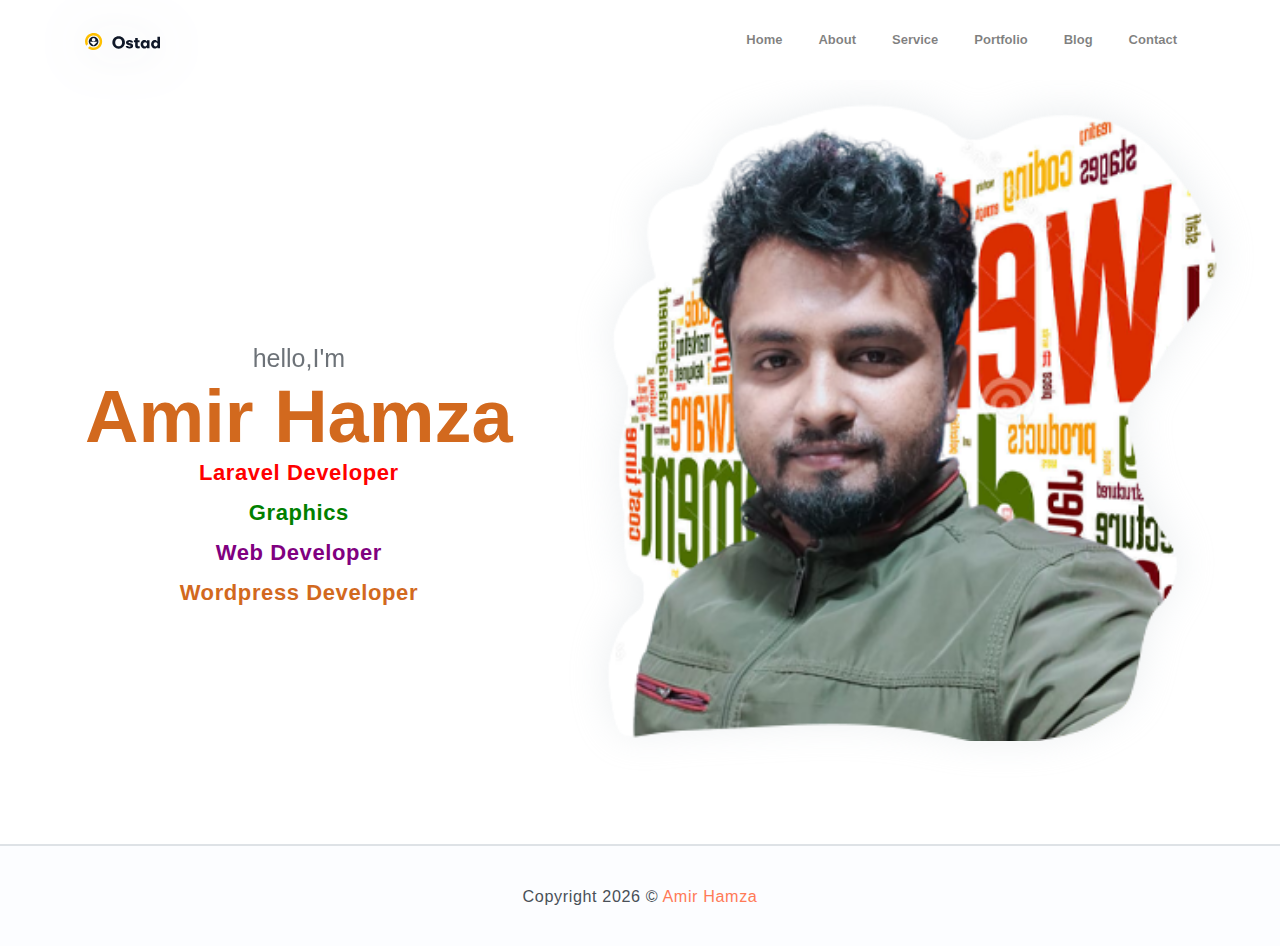
<file: Assignment_10_final/index.html>
<!DOCTYPE html>
<html lang="en">
<head>
	<meta charset="utf-8">
    <meta name="viewport" content="width=device-width, initial-scale=1, shrink-to-fit=no">
    <meta name="description" content="Start your development with Steller landing page.">
    <meta name="author" content="Devcrud">
    <title>Module-10 Assignment</title>
    
	<link rel="stylesheet" href="assets/css/bootstrap.css">
	<link rel="stylesheet" href="style.css">
</head>


<body data-spy="scroll" data-target=".navbar" data-offset="40" id="home">

    
    <nav class="navbar navbar-expand-lg navbar-light fixed-top" data-spy="affix" data-offset-top="0">
        <div class="container">
            <a class="navbar-brand" href="#"><img src="assets/imgs/logo.svg" alt=""></a>
            <button class="navbar-toggler" type="button" data-toggle="collapse" data-target="#navbarSupportedContent" aria-controls="navbarSupportedContent" aria-expanded="false" aria-label="Toggle navigation">
                <span class="navbar-toggler-icon"></span>
            </button>

            <div class="collapse navbar-collapse" id="navbarSupportedContent">
                <ul class="navbar-nav ml-auto align-items-center">
                    <li class="nav-item">
                        <a class="nav-link" href="home.html">Home</a>
                    </li>
                    <li class="nav-item">
                        <a class="nav-link" href="about.html">About</a>
                    </li>
                    <li class="nav-item">
                        <a class="nav-link" href="service.html">Service</a>
                    </li>                   
                    <li class="nav-item">
                        <a class="nav-link" href="portfoliio.html">Portfolio</a>
                    </li>
                    <li class="nav-item">
                    
                    </li>
                    <li class="nav-item">
                        <a class="nav-link" href="blog.html">Blog</a>
                    </li>
                    <li class="nav-item">
                        <a class="nav-link" href="contact.html">Contact</a>
                    </li>
                    <li class="nav-item">
                        
                    </li>
                </ul>
            </div>
        </div>          
    </nav>
    <!-- End of page navibation -->

    <!-- Page Header -->
    <header class="header" id="home">
        <div class="container flex text-center ">
            <div class="infos">
                <h6 class="subtitle">hello,I'm</h6>
                <h6 style="color:chocolate;" class="title">Amir Hamza</h6>
                <p style="color:red;"><b>Laravel Developer</b></p>
                <p style="color:green;"><b>Graphics</b></p>
                <p style="color:purple;"><b>Web Developer</b></p>
                <p style="color:chocolate;"><b>Wordpress Developer</b></p>
                
            </div>              
            <div class="img-holder align-items-center">
                <img src="assets/imgs/hero.png" alt="">
            </div>      
        </div>  
    </header>
 <!-- End of Page Header -->
 
   
    
    <!-- Page Footer -->
    <footer class="page-footer">
        <div class="container">
            <div class="row align-items-center">
                <div class="col-sm-12 text-center">
                    <p>Copyright <script>document.write(new Date().getFullYear())</script> &copy; <a href="" target="_blank">Amir Hamza</a></p>
                </div>
                <!-- <div class="col-sm-6">
                    <div class="socials">
                        <a class="social-item" href="javascript:void(0)"><i class="ti-facebook"></i></a>
                        <a class="social-item" href="javascript:void(0)"><i class="ti-google"></i></a>
                        <a class="social-item" href="javascript:void(0)"><i class="ti-github"></i></a>
                        <a class="social-item" href="javascript:void(0)"><i class="ti-twitter"></i></a>
                    </div>
                </div> -->
            </div>
        </div>
    </footer> 
    <!-- End of page footer -->
	
	<!-- core  -->
    <script src="assets/vendors/jquery/jquery-3.4.1.js"></script>
    <script src="assets/vendors/bootstrap/bootstrap.bundle.js"></script>
    <!-- bootstrap 3 affix -->
	<script src="assets/vendors/bootstrap/bootstrap.affix.js"></script>

    <!-- steller js -->
    <script src="assets/js/bootstrap.js"></script>

</body>
</html>
</file>
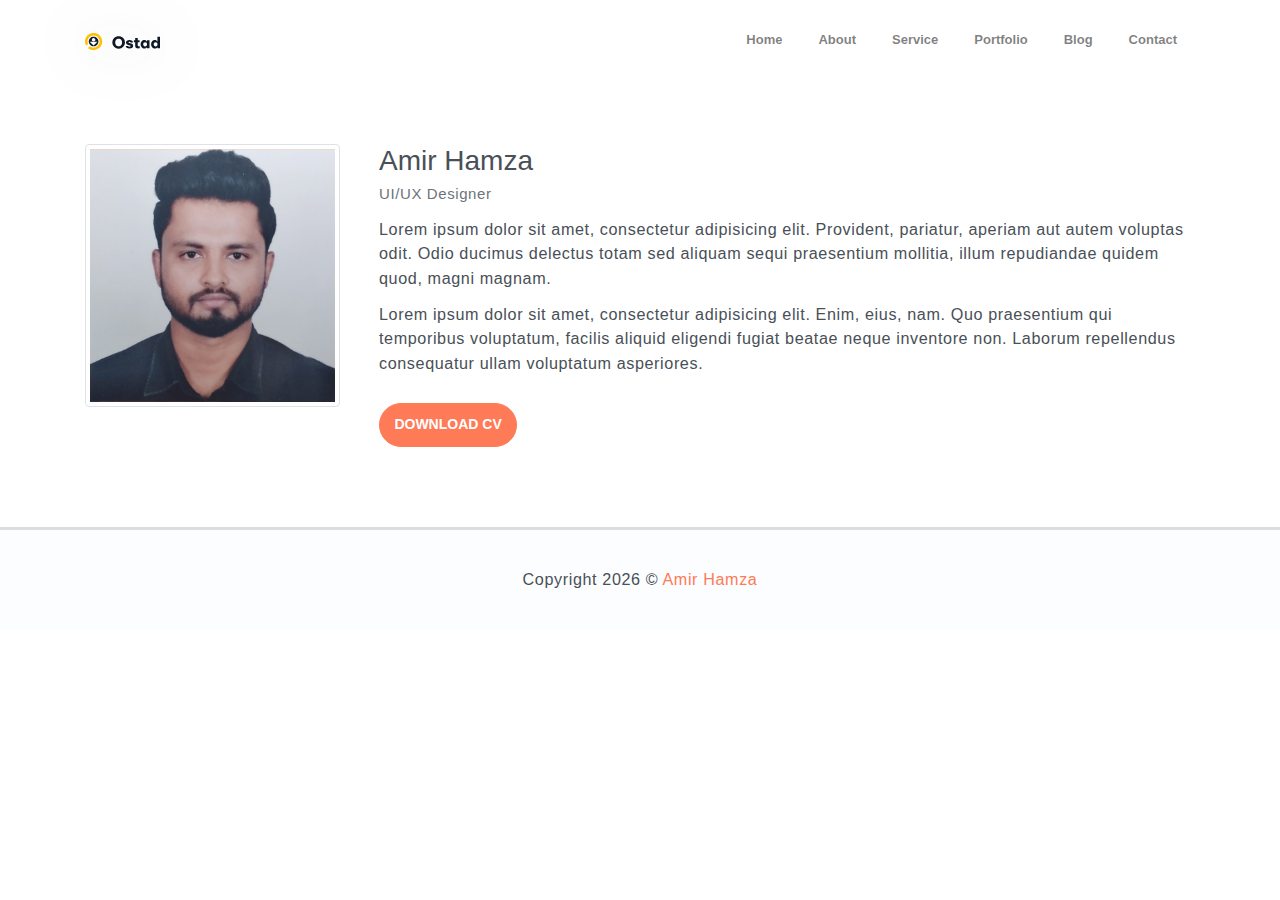
<file: Assignment_10_final/about.html>
<!DOCTYPE html>
<html lang="en">
<head>
	<meta charset="utf-8">
    <meta name="viewport" content="width=device-width, initial-scale=1, shrink-to-fit=no">
    <meta name="description" content="Start your development with Steller landing page.">
    <meta name="author" content="Devcrud">
    <title>Module-10 Assignment</title>
    
	<link rel="stylesheet" href="assets/css/bootstrap.css">
	<link rel="stylesheet" href="style.css">
</head>
<body data-spy="scroll" data-target=".navbar" data-offset="40" id="home">

    
    <nav class="navbar navbar-expand-lg navbar-light fixed-top" data-spy="affix" data-offset-top="0">
        <div class="container">
            <a class="navbar-brand" href="#"><img src="assets/imgs/logo.svg" alt=""></a>
            <button class="navbar-toggler" type="button" data-toggle="collapse" data-target="#navbarSupportedContent" aria-controls="navbarSupportedContent" aria-expanded="false" aria-label="Toggle navigation">
                <span class="navbar-toggler-icon"></span>
            </button>

            <div class="collapse navbar-collapse" id="navbarSupportedContent">
                <ul class="navbar-nav ml-auto align-items-center">
                    <li class="nav-item">
                        <a class="nav-link" href="home.html">Home</a>
                    </li>
                    <li class="nav-item">
                        <a class="nav-link" href="about.html">About</a>
                    </li>
                    <li class="nav-item">
                        <a class="nav-link" href="service.html">Service</a>
                    </li>                   
                    <li class="nav-item">
                        <a class="nav-link" href="portfoliio.html">Portfolio</a>
                    </li>
                    <li class="nav-item">
                    
                    </li>
                    <li class="nav-item">
                        <a class="nav-link" href="blog.html">Blog</a>
                    </li>
                    <li class="nav-item">
                        <a class="nav-link" href="contact.html">Contact</a>
                    </li>
                    <li class="nav-item">
                        
                    </li>
                </ul>
            </div>
        </div>          
    </nav>
    <!-- End of page navibation -->

    
 
 <!-- About section -->
    <section id="about" class="section mt-3" style="border-bottom: 3px solid #ddd;">
        <div class="container mt-5">
            <div class="row text-center text-md-left">
                <div class="col-md-3">
                    <img src="assets/imgs/hamza.png" alt="" class="img-thumbnail mb-4">
                </div>
                <div class="pl-md-4 col-md-9">
                    <h6 class="title">Amir Hamza</h6>
                    <p class="subtitle">UI/UX Designer</p>
                    <p>Lorem ipsum dolor sit amet, consectetur adipisicing elit. Provident, pariatur, aperiam aut autem voluptas odit. Odio ducimus delectus totam sed aliquam sequi praesentium mollitia, illum repudiandae quidem quod, magni magnam.</p>
                    <p>Lorem ipsum dolor sit amet, consectetur adipisicing elit. Enim, eius, nam. Quo praesentium qui temporibus voluptatum, facilis aliquid eligendi fugiat beatae neque inventore non. Laborum repellendus consequatur ullam voluptatum asperiores.</p>
                    <button class="btn btn-primary rounded mt-3">DOWNLOAD CV</button>                   
                </div>
            </div>
        </div>
    </section>
 
     
    
    <!-- Page Footer -->
    <footer class="page-footer">
        <div class="container">
            <div class="row align-items-center">
                <div class="col-sm-12 text-center">
                    <p>Copyright <script>document.write(new Date().getFullYear())</script> &copy; <a href="" target="_blank">Amir Hamza</a></p>
                </div>
                <!-- <div class="col-sm-6">
                    <div class="socials">
                        <a class="social-item" href="javascript:void(0)"><i class="ti-facebook"></i></a>
                        <a class="social-item" href="javascript:void(0)"><i class="ti-google"></i></a>
                        <a class="social-item" href="javascript:void(0)"><i class="ti-github"></i></a>
                        <a class="social-item" href="javascript:void(0)"><i class="ti-twitter"></i></a>
                    </div>
                </div> -->
            </div>
        </div>
    </footer> 
    <!-- End of page footer -->
	
	<!-- core  -->
    <script src="assets/vendors/jquery/jquery-3.4.1.js"></script>
    <script src="assets/vendors/bootstrap/bootstrap.bundle.js"></script>
    <!-- bootstrap 3 affix -->
	<script src="assets/vendors/bootstrap/bootstrap.affix.js"></script>

    <!-- steller js -->
    <script src="assets/js/bootstrap.js"></script>

</body>
</html>
</file>
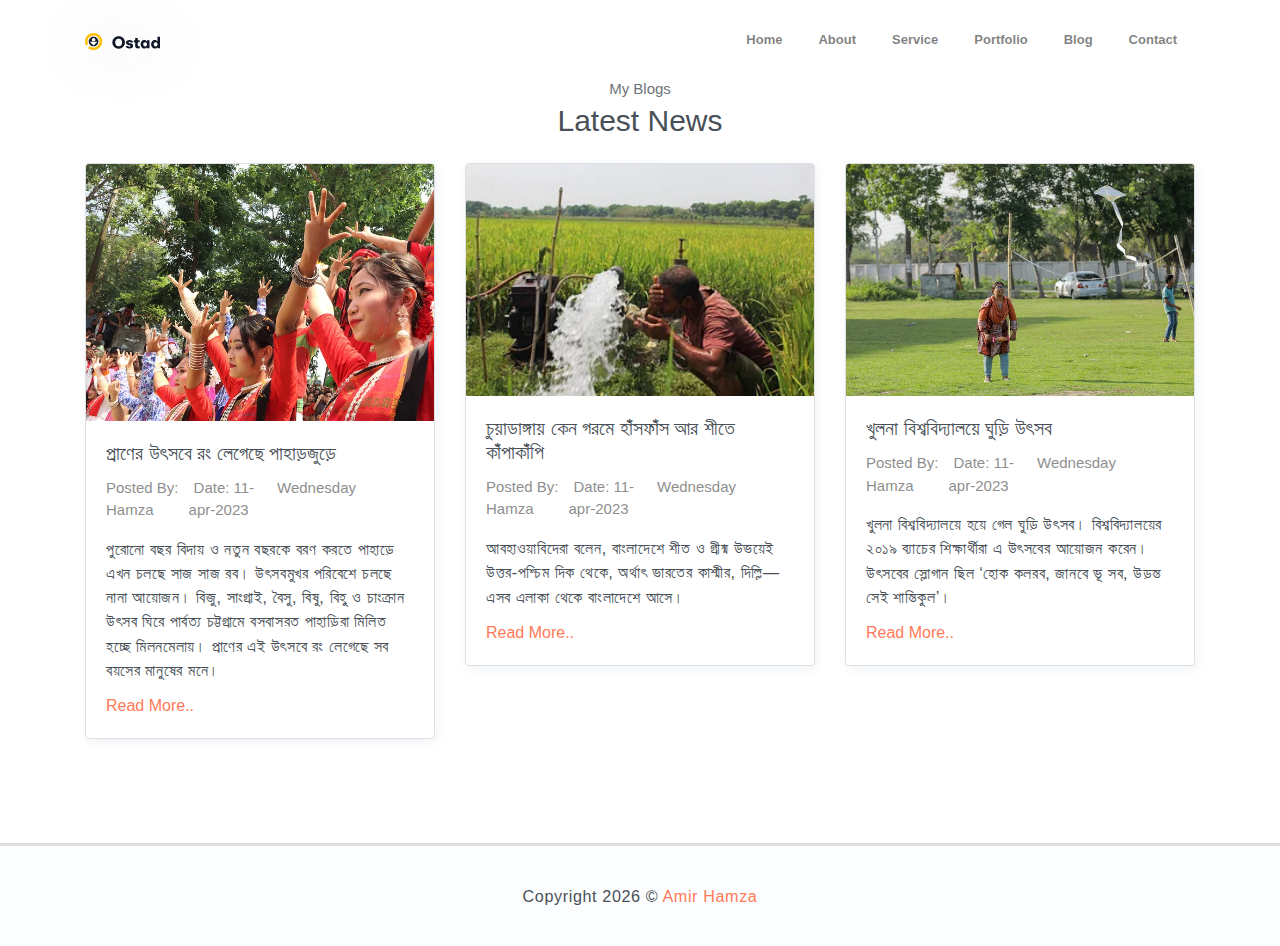
<file: Assignment_10_final/blog.html>
<!DOCTYPE html>
<html lang="en">
<head>
	<meta charset="utf-8">
    <meta name="viewport" content="width=device-width, initial-scale=1, shrink-to-fit=no">
    <meta name="description" content="Start your development with Steller landing page.">
    <meta name="author" content="Devcrud">
    <title>Module-10 Assignment</title>
    
	<link rel="stylesheet" href="assets/css/bootstrap.css">
	<link rel="stylesheet" href="style.css">
</head>
<body data-spy="scroll" data-target=".navbar" data-offset="40" id="home">

    
    <nav class="navbar navbar-expand-lg navbar-light fixed-top" data-spy="affix" data-offset-top="0">
        <div class="container">
            <a class="navbar-brand" href="#"><img src="assets/imgs/logo.svg" alt=""></a>
            <button class="navbar-toggler" type="button" data-toggle="collapse" data-target="#navbarSupportedContent" aria-controls="navbarSupportedContent" aria-expanded="false" aria-label="Toggle navigation">
                <span class="navbar-toggler-icon"></span>
            </button>

            <div class="collapse navbar-collapse" id="navbarSupportedContent">
                <ul class="navbar-nav ml-auto align-items-center">
                    <li class="nav-item">
                        <a class="nav-link" href="home.html">Home</a>
                    </li>
                    <li class="nav-item">
                        <a class="nav-link" href="about.html">About</a>
                    </li>
                    <li class="nav-item">
                        <a class="nav-link" href="service.html">Service</a>
                    </li>                   
                    <li class="nav-item">
                        <a class="nav-link" href="portfoliio.html">Portfolio</a>
                    </li>
                    <li class="nav-item">
                    
                    </li>
                    <li class="nav-item">
                        <a class="nav-link" href="blog.html">Blog</a>
                    </li>
                    <li class="nav-item">
                        <a class="nav-link" href="contact.html">Contact</a>
                    </li>
                    <li class="nav-item">
                        
                    </li>
                </ul>
            </div>
        </div>          
    </nav>
    <!-- End of page navibation -->


 
 
 
 
 
 
 
   
    <style>section{border-bottom: 3px solid #ddd;}</style>

    <!-- Blog Section -->
    <section id="blog" class="section">
        <div class="container text-center">
            <h6 class="subtitle">My Blogs</h6>
            <h6 class="section-title mb-4">Latest News</h6>
            
    
            <div class="row text-left">
                <div class="col-md-4">
                    <div class="card border mb-4">
                        <img src="assets/imgs/prothom_alo_1.webp" alt="" class="card-img-top w-100">
                        <div class="card-body">
                            <h5 class="card-title">প্রাণের উৎসবে রং লেগেছে পাহাড়জুড়ে</h5>
                            <div class="post-details">
                                <a href="javascript:void(0)">Posted By: Hamza</a>
                                <a href="javascript:void(0)"><i class="ti-thumb-up"></i>Date: 11-apr-2023</a>
                                <a href="javascript:void(0)"><i class="ti-comment"></i>Wednesday</a>
                            </div>
                            <p>পুরোনো বছর বিদায় ও নতুন বছরকে বরণ করতে পাহাড়ে এখন চলছে সাজ সাজ রব। উৎসবমুখর পরিবেশে চলছে নানা আয়োজন। বিজু, সাংগ্রাই, বৈসু, বিষু, বিহু ও চাংক্রান উৎসব ঘিরে পার্বত্য চট্টগ্রামে বসবাসরত পাহাড়িরা মিলিত হচ্ছে মিলনমেলায়। প্রাণের এই উৎসবে রং লেগেছে সব বয়সের মানুষের মনে।</p>
                            <a href="javascript:void(0)">Read More..</a>
                        </div>
                    </div>
                </div>
                <div class="col-md-4">
                    <div class="card border mb-4">
                        <img src="assets/imgs/prothom_alo_2.webp" alt="" class="card-img-top w-100">
                        <div class="card-body">
                            <h5 class="card-title">চুয়াডাঙ্গায় কেন গরমে হাঁসফাঁস আর শীতে কাঁপাকাঁপি</h5>
                            <div class="post-details">
                                <a href="javascript:void(0)">Posted By: Hamza</a>
                                <a href="javascript:void(0)"><i class="ti-thumb-up"></i>Date: 11-apr-2023</a>
                                <a href="javascript:void(0)"><i class="ti-comment"></i>Wednesday</a>
                            </div>
                            <p> আবহাওয়াবিদেরা বলেন, বাংলাদেশে শীত ও গ্রীষ্ম উভয়েই উত্তর-পশ্চিম দিক থেকে, অর্থাৎ ভারতের কাশ্মীর, দিল্লি—এসব এলাকা থেকে বাংলাদেশে আসে।</p>
                            <a href="javascript:void(0)">Read More..</a>
                        </div>
                    </div>
                </div>
                <div class="col-md-4">
                    <div class="card border mb-4">
                        <img src="assets/imgs/prothom_alo_3.webp" alt="" class="card-img-top w-100">
                        <div class="card-body">
                            <h5 class="card-title">খুলনা বিশ্ববিদ্যালয়ে ঘুড়ি উৎসব</h5>
                            <div class="post-details">
                                <a href="javascript:void(0)">Posted By: Hamza</a>
                                <a href="javascript:void(0)"><i class="ti-thumb-up"></i>Date: 11-apr-2023</a>
                                <a href="javascript:void(0)"><i class="ti-comment"></i>Wednesday</a>
                            </div>
                            <p>খুলনা বিশ্ববিদ্যালয়ে হয়ে গেল ঘুড়ি উৎসব। বিশ্ববিদ্যালয়ের ২০১৯ ব্যাচের শিক্ষার্থীরা এ উৎসবের আয়োজন করেন। উৎসবের স্লোগান ছিল ‘হোক কলরব, জানবে ভূ সব, উড়ন্ত সেই শান্তিকুল’। </p>
                            <a href="javascript:void(0)">Read More..</a>
                        </div>
                    </div>
                </div>
            </div>
        </div>
    </section>
 
 
   
    
    <!-- Page Footer -->
    <footer class="page-footer">
        <div class="container">
            <div class="row align-items-center">
                <div class="col-sm-12 text-center">
                    <p>Copyright <script>document.write(new Date().getFullYear())</script> &copy; <a href="" target="_blank">Amir Hamza</a></p>
                </div>
                <!-- <div class="col-sm-6">
                    <div class="socials">
                        <a class="social-item" href="javascript:void(0)"><i class="ti-facebook"></i></a>
                        <a class="social-item" href="javascript:void(0)"><i class="ti-google"></i></a>
                        <a class="social-item" href="javascript:void(0)"><i class="ti-github"></i></a>
                        <a class="social-item" href="javascript:void(0)"><i class="ti-twitter"></i></a>
                    </div>
                </div> -->
            </div>
        </div>
    </footer> 
    <!-- End of page footer -->
	
	<!-- core  -->
    <script src="assets/vendors/jquery/jquery-3.4.1.js"></script>
    <script src="assets/vendors/bootstrap/bootstrap.bundle.js"></script>
    <!-- bootstrap 3 affix -->
	<script src="assets/vendors/bootstrap/bootstrap.affix.js"></script>

    <!-- steller js -->
    <script src="assets/js/bootstrap.js"></script>

</body>
</html>
</file>
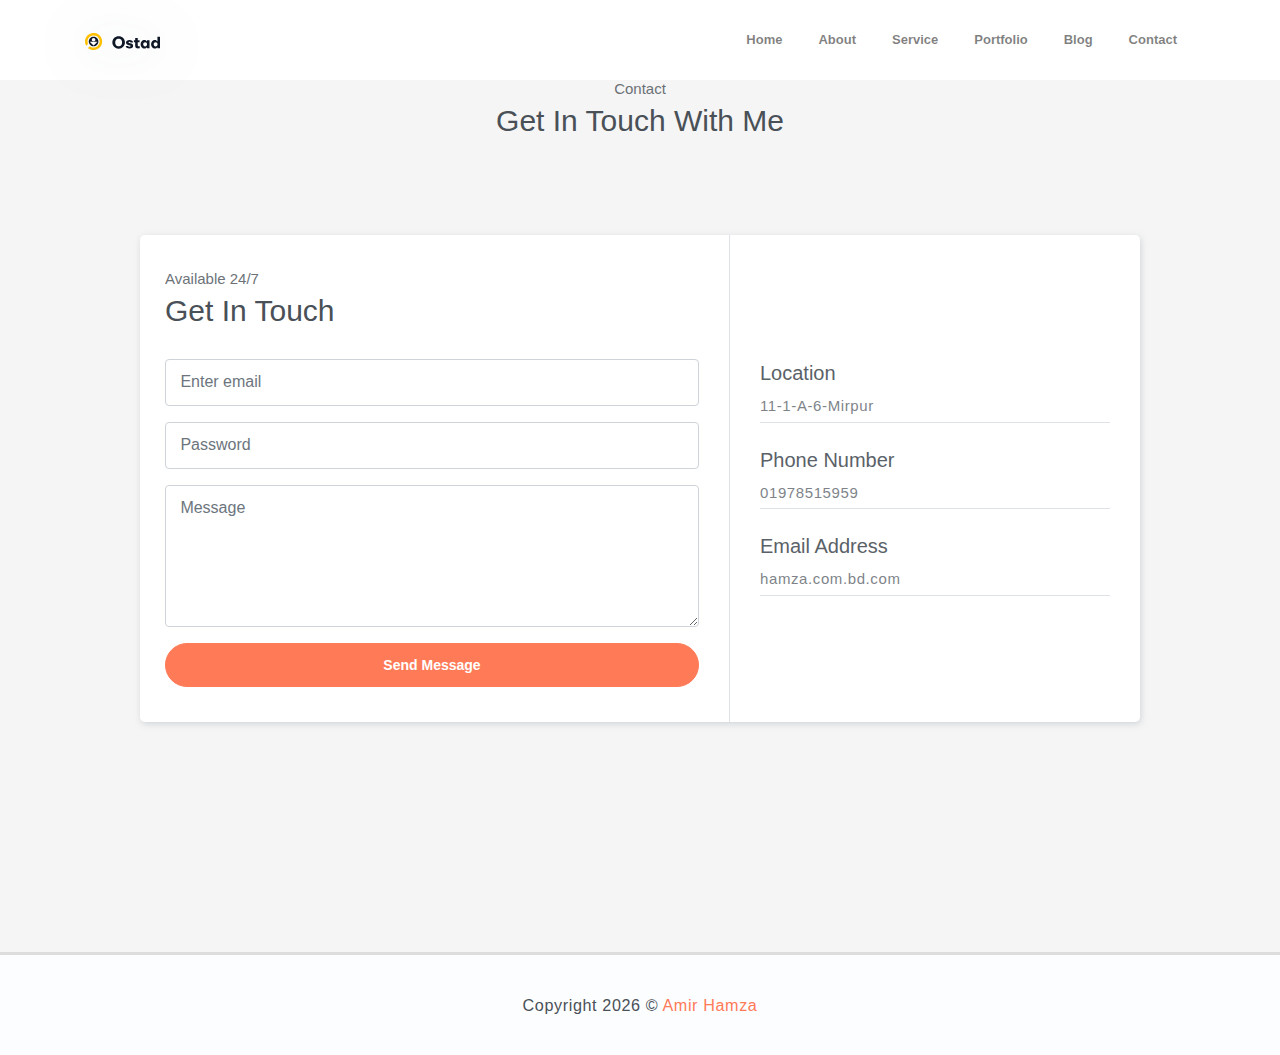
<file: Assignment_10_final/contact.html>
<!DOCTYPE html>
<html lang="en">
<head>
	<meta charset="utf-8">
    <meta name="viewport" content="width=device-width, initial-scale=1, shrink-to-fit=no">
    <meta name="description" content="Start your development with Steller landing page.">
    <meta name="author" content="Devcrud">
    <title>Module-10 Assignment</title>
    
	<link rel="stylesheet" href="assets/css/bootstrap.css">
	<link rel="stylesheet" href="style.css">
</head>
<body data-spy="scroll" data-target=".navbar" data-offset="40" id="home">

    
    <nav class="navbar navbar-expand-lg navbar-light fixed-top" data-spy="affix" data-offset-top="0">
        <div class="container">
            <a class="navbar-brand" href="#"><img src="assets/imgs/logo.svg" alt=""></a>
            <button class="navbar-toggler" type="button" data-toggle="collapse" data-target="#navbarSupportedContent" aria-controls="navbarSupportedContent" aria-expanded="false" aria-label="Toggle navigation">
                <span class="navbar-toggler-icon"></span>
            </button>

            <div class="collapse navbar-collapse" id="navbarSupportedContent">
                <ul class="navbar-nav ml-auto align-items-center">
                    <li class="nav-item">
                        <a class="nav-link" href="home.html">Home</a>
                    </li>
                    <li class="nav-item">
                        <a class="nav-link" href="about.html">About</a>
                    </li>
                    <li class="nav-item">
                        <a class="nav-link" href="service.html">Service</a>
                    </li>                   
                    <li class="nav-item">
                        <a class="nav-link" href="portfoliio.html">Portfolio</a>
                    </li>
                    <li class="nav-item">
                    
                    </li>
                    <li class="nav-item">
                        <a class="nav-link" href="blog.html">Blog</a>
                    </li>
                    <li class="nav-item">
                        <a class="nav-link" href="contact.html">Contact</a>
                    </li>
                    <li class="nav-item">
                        
                    </li>
                </ul>
            </div>
        </div>          
    </nav>
    <style>
    section{border-bottom: 3px solid #ddd; background: rgb(245, 245, 245);}
    
    </style>

    <!-- End of page navibation -->

    <!-- Contact Section -->
    <section id="contact" class="position-relative section">
        <div class="container text-center">
            <h6 class="subtitle">Contact</h6>
            <h6 class="section-title mb-4">Get In Touch With Me</h6>
            <p class="mb-5 pb-4"></p>
    
            <div class="contact text-left">
                <div class="form">
                    <h6 class="subtitle">Available 24/7</h6>
                    <h6 class="section-title mb-4">Get In Touch</h6>
                    <form>
                        <div class="form-group">
                            <input type="email" class="form-control" id="exampleInputEmail1" aria-describedby="emailHelp" placeholder="Enter email" required>
                        </div>
                        <div class="form-group">
                            <input type="password" class="form-control" id="exampleInputPassword1" placeholder="Password" required>
                        </div>
                        <div class="form-group">
                            <textarea name="contact-message" id="" cols="30" rows="5" class="form-control" placeholder="Message"></textarea>
                        </div>
                        <button type="submit" class="btn btn-primary btn-block rounded w-lg">Send Message</button>
                    </form>
                </div>
                <div class="contact-infos">
                    <div class="item">
                        <!-- <i class="ti-location-pin"></i> -->
                        <div class="">
                            <h5>Location</h5>
                            <p>11-1-A-6-Mirpur</p>
                        </div>                          
                    </div>
                    <div class="item">
                        <!-- <i class="ti-mobile"></i> -->
                        <div>
                            <h5>Phone Number</h5>
                            <p>01978515959</p>
                        </div>                          
                    </div>
                    <div class="item">
                        <!-- <i class="ti-email"></i> -->
                        <div class="mb-0">
                            <h5>Email Address</h5>
                            <p>hamza.com.bd.com</p>
                        </div>
                    </div>
                </div>                  
            </div>
        </div>  
        <div id="map">
            <!-- <iframe src="https://snazzymaps.com/embed/61257"></iframe> -->
        </div>      
    </section>
    <!-- End of Contact Section -->    
    
    <!-- Page Footer -->
    <footer class="page-footer">
        <div class="container">
            <div class="row align-items-center">
                <div class="col-sm-12 text-center">
                    <p>Copyright <script>document.write(new Date().getFullYear())</script> &copy; <a href="" target="_blank">Amir Hamza</a></p>
                </div>
                <!-- <div class="col-sm-6">
                    <div class="socials">
                        <a class="social-item" href="javascript:void(0)"><i class="ti-facebook"></i></a>
                        <a class="social-item" href="javascript:void(0)"><i class="ti-google"></i></a>
                        <a class="social-item" href="javascript:void(0)"><i class="ti-github"></i></a>
                        <a class="social-item" href="javascript:void(0)"><i class="ti-twitter"></i></a>
                    </div>
                </div> -->
            </div>
        </div>
    </footer> 
    <!-- End of page footer -->
	
	<!-- core  -->
    <script src="assets/vendors/jquery/jquery-3.4.1.js"></script>
    <script src="assets/vendors/bootstrap/bootstrap.bundle.js"></script>
    <!-- bootstrap 3 affix -->
	<script src="assets/vendors/bootstrap/bootstrap.affix.js"></script>

    <!-- steller js -->
    <script src="assets/js/bootstrap.js"></script>

</body>
</html>
</file>
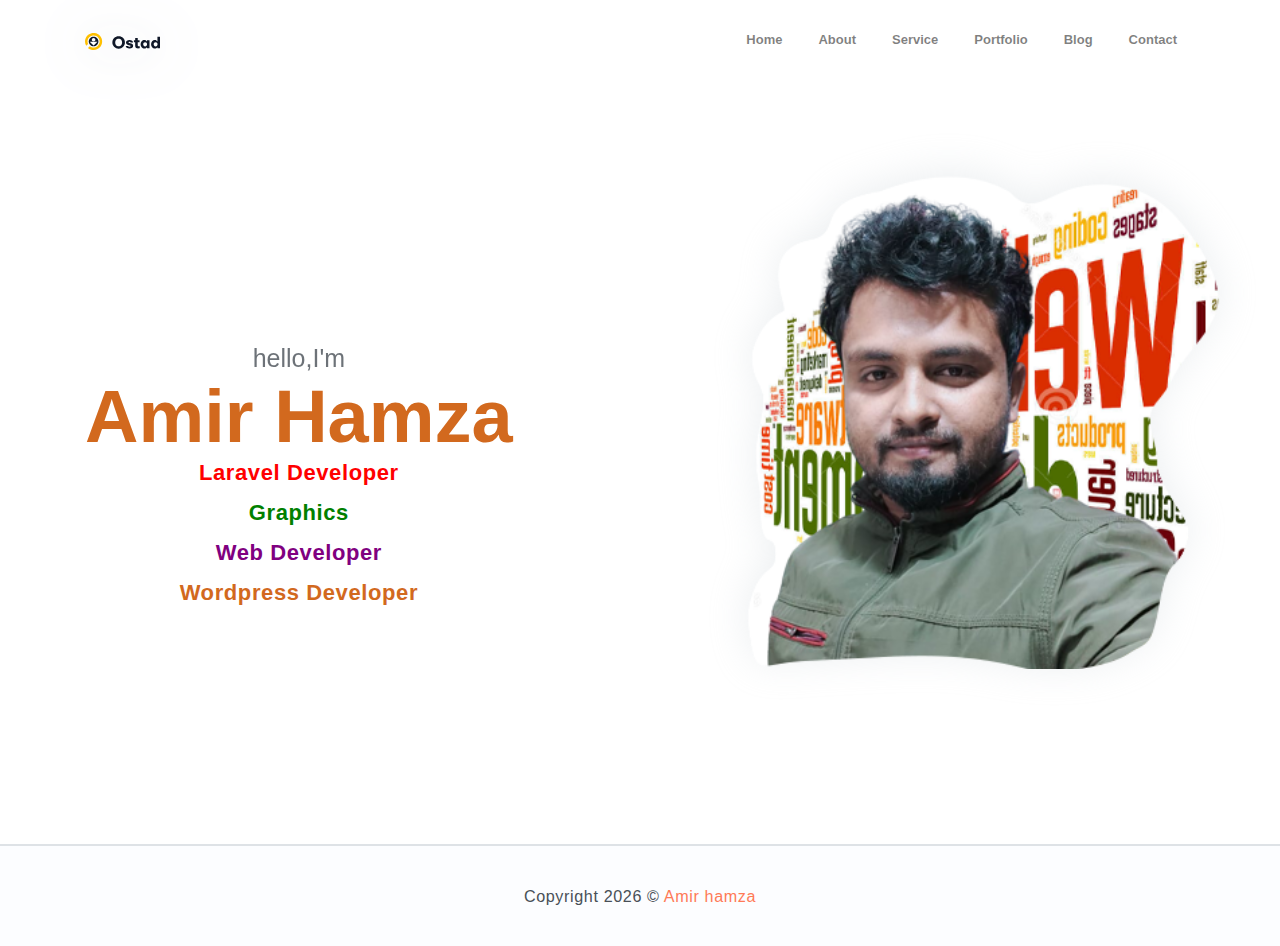
<file: Assignment_10_final/home.html>
<!DOCTYPE html>
<html lang="en">
<head>
	<meta charset="utf-8">
    <meta name="viewport" content="width=device-width, initial-scale=1, shrink-to-fit=no">
    <meta name="description" content="Start your development with Steller landing page.">
    <meta name="author" content="Devcrud">
    <title>Module-10 Assignment</title>
    
	<link rel="stylesheet" href="assets/css/bootstrap.css">
	<link rel="stylesheet" href="style.css">
</head>


<body data-spy="scroll" data-target=".navbar" data-offset="40" id="home">

    
    <nav class="navbar navbar-expand-lg navbar-light fixed-top" data-spy="affix" data-offset-top="0">
        <div class="container">
            <a class="navbar-brand" href="#"><img src="assets/imgs/logo.svg" alt=""></a>
            <button class="navbar-toggler" type="button" data-toggle="collapse" data-target="#navbarSupportedContent" aria-controls="navbarSupportedContent" aria-expanded="false" aria-label="Toggle navigation">
                <span class="navbar-toggler-icon"></span>
            </button>

            <style>
                
            </style>

            <div class="collapse navbar-collapse" id="navbarSupportedContent">
                <ul class="navbar-nav ml-auto align-items-center">
                    <li class="nav-item">
                        <a class="nav-link" href="home.html">Home</a>
                    </li>
                    <li class="nav-item">
                        <a class="nav-link" href="about.html">About</a>
                    </li>
                    <li class="nav-item">
                        <a class="nav-link" href="service.html">Service</a>
                    </li>                   
                    <li class="nav-item">
                        <a class="nav-link" href="portfoliio.html">Portfolio</a>
                    </li>
                    <li class="nav-item">
                    
                    </li>
                    <li class="nav-item">
                        <a class="nav-link" href="blog.html">Blog</a>
                    </li>
                    <li class="nav-item">
                        <a class="nav-link" href="contact.html">Contact</a>
                    </li>
                    
                </ul>
            </div>
        </div>          
    </nav>
    <!-- End of page navibation -->

    <!-- Page Header -->
    <header class="header" id="home">
        <div class="container flex text-center ">
            <div class="infos">
                <h6 class="subtitle">hello,I'm</h6>
                <h6 style="color:chocolate;" class="title">Amir Hamza</h6>
                <p style="color:red;"><b>Laravel Developer</b></p>
                <p style="color:green;"><b>Graphics</b></p>
                <p style="color:purple;"><b>Web Developer</b></p>
                <p style="color:chocolate;"><b>Wordpress Developer</b></p>
                
            </div>              
            <div class="img-holder align-items-center">
                <!-- <img style="width: 500px;" src="assets/imgs/hero.png" alt=""> -->
                <img style="width:30rem;" src="assets/imgs/hero.png" alt="">
            </div>      
        </div>  
    </header>
 <!-- End of Page Header -->   
    
    <!-- Page Footer -->
    <footer class="page-footer">
        <div class="container">
            <div class="row align-items-center">
                <div class="col-sm-12 text-center">
                    <p>Copyright <script>document.write(new Date().getFullYear())</script> &copy; <a href="" target="_blank">Amir hamza</a></p>
                </div>
                <!-- <div class="col-sm-6">
                    <div class="socials">
                        <a class="social-item" href="javascript:void(0)"><i class="ti-facebook"></i></a>
                        <a class="social-item" href="javascript:void(0)"><i class="ti-google"></i></a>
                        <a class="social-item" href="javascript:void(0)"><i class="ti-github"></i></a>
                        <a class="social-item" href="javascript:void(0)"><i class="ti-twitter"></i></a>
                    </div>
                </div> -->
            </div>
        </div>
    </footer> 
    <!-- End of page footer -->
	
	<!-- core  -->
    <script src="assets/vendors/jquery/jquery-3.4.1.js"></script>
    <script src="assets/vendors/bootstrap/bootstrap.bundle.js"></script>
    <!-- bootstrap 3 affix -->
	<script src="assets/vendors/bootstrap/bootstrap.affix.js"></script>

    <!-- steller js -->
    <script src="assets/js/bootstrap.js"></script>

</body>
</html>
</file>
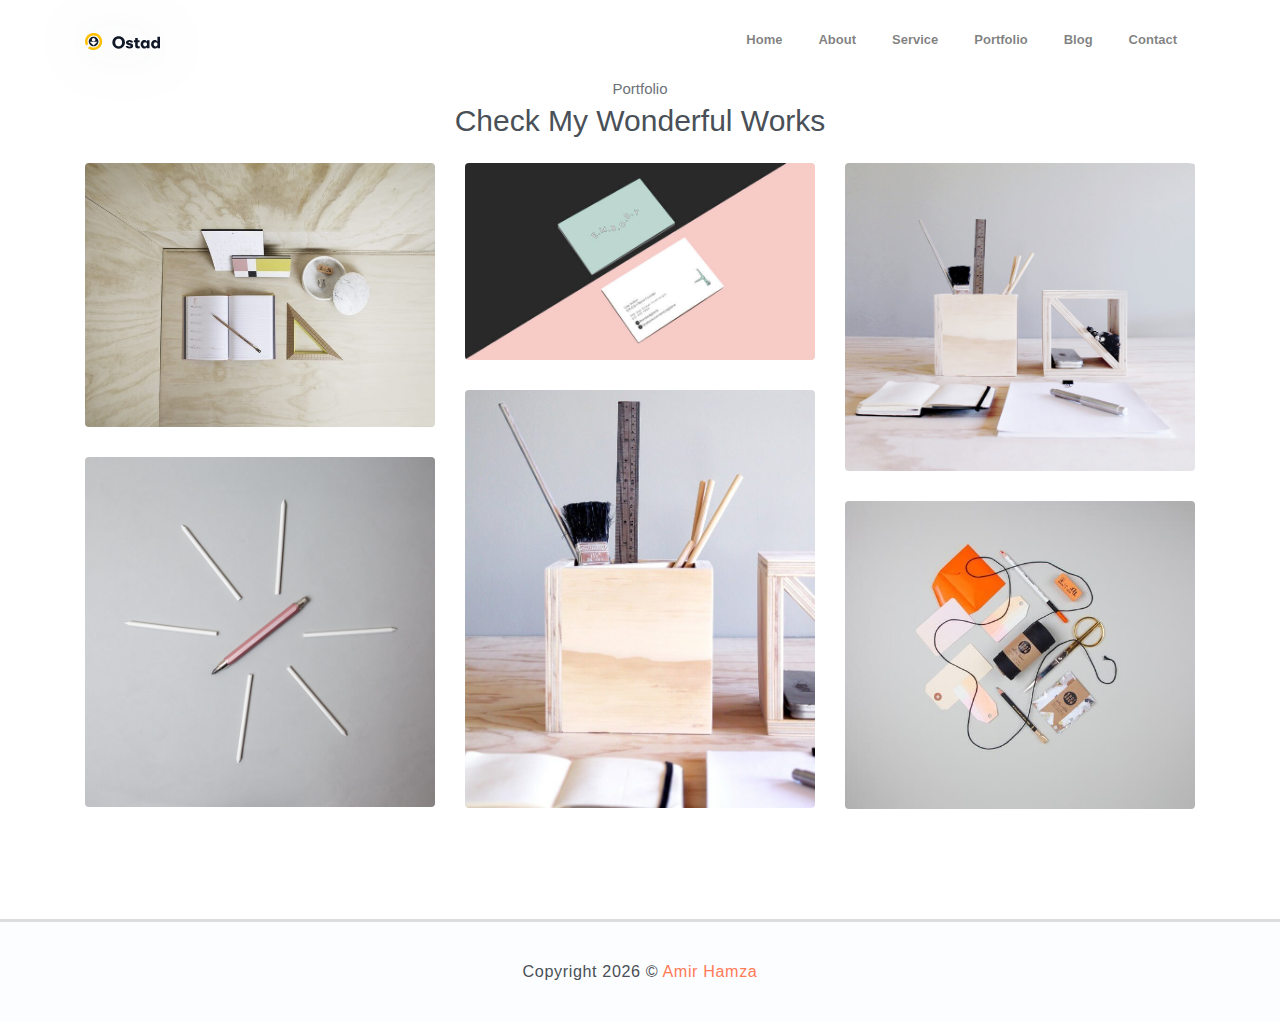
<file: Assignment_10_final/portfoliio.html>
<!DOCTYPE html>
<html lang="en">
<head>
	<meta charset="utf-8">
    <meta name="viewport" content="width=device-width, initial-scale=1, shrink-to-fit=no">
    <meta name="description" content="Start your development with Steller landing page.">
    <meta name="author" content="Devcrud">
    <title>Module-10 Assignment</title>
    
	<link rel="stylesheet" href="assets/css/bootstrap.css">
	<link rel="stylesheet" href="style.css">
</head>
<body data-spy="scroll" data-target=".navbar" data-offset="40" id="home">

    
    <nav class="navbar navbar-expand-lg navbar-light fixed-top" data-spy="affix" data-offset-top="0">
        <div class="container">
            <a class="navbar-brand" href="#"><img src="assets/imgs/logo.svg" alt=""></a>
            <button class="navbar-toggler" type="button" data-toggle="collapse" data-target="#navbarSupportedContent" aria-controls="navbarSupportedContent" aria-expanded="false" aria-label="Toggle navigation">
                <span class="navbar-toggler-icon"></span>
            </button>

            <div class="collapse navbar-collapse" id="navbarSupportedContent">
                <ul class="navbar-nav ml-auto align-items-center">
                    <li class="nav-item">
                        <a class="nav-link" href="home.html">Home</a>
                    </li>
                    <li class="nav-item">
                        <a class="nav-link" href="about.html">About</a>
                    </li>
                    <li class="nav-item">
                        <a class="nav-link" href="service.html">Service</a>
                    </li>                   
                    <li class="nav-item">
                        <a class="nav-link" href="portfoliio.html">Portfolio</a>
                    </li>
                    <li class="nav-item">
                    
                    </li>
                    <li class="nav-item">
                        <a class="nav-link" href="blog.html">Blog</a>
                    </li>
                    <li class="nav-item">
                        <a class="nav-link" href="contact.html">Contact</a>
                    </li>
                    <li class="nav-item">
                        
                    </li>
                </ul>
            </div>
        </div>          
    </nav>
    <!-- End of page navibation -->
 
    <!-- Portfolio section -->
    <section id="portfolio" class="section">
        <div class="container text-center">
            <h6 class="subtitle">Portfolio</h6>
            <h6 class="section-title mb-4">Check My Wonderful Works</h6>
            
    
            <div class="row">
                <div class="col-sm-4">
                    <div class="img-wrapper">
                        <img src="assets/imgs/folio-1.jpg" alt="">
                        <div class="overlay">
                            <div class="overlay-infos">
                                <h5>Graphics Design</h5>
                                
                            </div>  
                        </div>
                    </div>
                    <div class="img-wrapper">
                        <img src="assets/imgs/folio-2.jpg" alt="">
                        <div class="overlay">
                            <div class="overlay-infos">
                                <h5>Web Design</h5>
                                
                            </div>                              
                        </div>
                    </div>                  
                </div>
                <div class="col-sm-4">
                    <div class="img-wrapper">
                        <img src="assets/imgs/folio-3.jpg" alt="">
                        <div class="overlay">
                            <div class="overlay-infos">
                                <h5>Worpress Development</h5>
                                
                            </div>  
                        </div>
                    </div>
                    <div class="img-wrapper">
                        <img src="assets/imgs/folio-4.jpg" alt="">
                        <div class="overlay">
                            <div class="overlay-infos">
                                <h5>Larvel Development</h5>
                                
                            </div>                              
                        </div>
                    </div>                  
                </div>
                <div class="col-sm-4">
                    <div class="img-wrapper">
                        <img src="assets/imgs/folio-5.jpg" alt="">
                        <div class="overlay">
                            <div class="overlay-infos">
                                <h5>UI/UX Design</h5>
                                
                            </div>  
                        </div>
                    </div>
                    <div class="img-wrapper">
                        <img src="assets/imgs/folio-6.jpg" alt="">
                        <div class="overlay">
                            <div class="overlay-infos">
                                <h5>E-Commerce Website</h5>
                                
                            </div>                              
                        </div>
                    </div>                  
                </div>
            </div>
    
        </div>
    </section>
    <!-- End of portfolio section -->
   
    <style>section{border-bottom: 3px solid #ddd;}</style>

    <!-- Page Footer -->
    <footer class="page-footer">
        <div class="container">
            <div class="row align-items-center">
                <div class="col-sm-12 text-center">
                    <p>Copyright <script>document.write(new Date().getFullYear())</script> &copy; <a href="" target="_blank">Amir Hamza</a></p>
                </div>
                <!-- <div class="col-sm-6">
                    <div class="socials">
                        <a class="social-item" href="javascript:void(0)"><i class="ti-facebook"></i></a>
                        <a class="social-item" href="javascript:void(0)"><i class="ti-google"></i></a>
                        <a class="social-item" href="javascript:void(0)"><i class="ti-github"></i></a>
                        <a class="social-item" href="javascript:void(0)"><i class="ti-twitter"></i></a>
                    </div>
                </div> -->
            </div>
        </div>
    </footer> 
    <!-- End of page footer -->
	
	<!-- core  -->
    <script src="assets/vendors/jquery/jquery-3.4.1.js"></script>
    <script src="assets/vendors/bootstrap/bootstrap.bundle.js"></script>
    <!-- bootstrap 3 affix -->
	<script src="assets/vendors/bootstrap/bootstrap.affix.js"></script>

    <!-- steller js -->
    <script src="assets/js/bootstrap.js"></script>

</body>
</html>
</file>
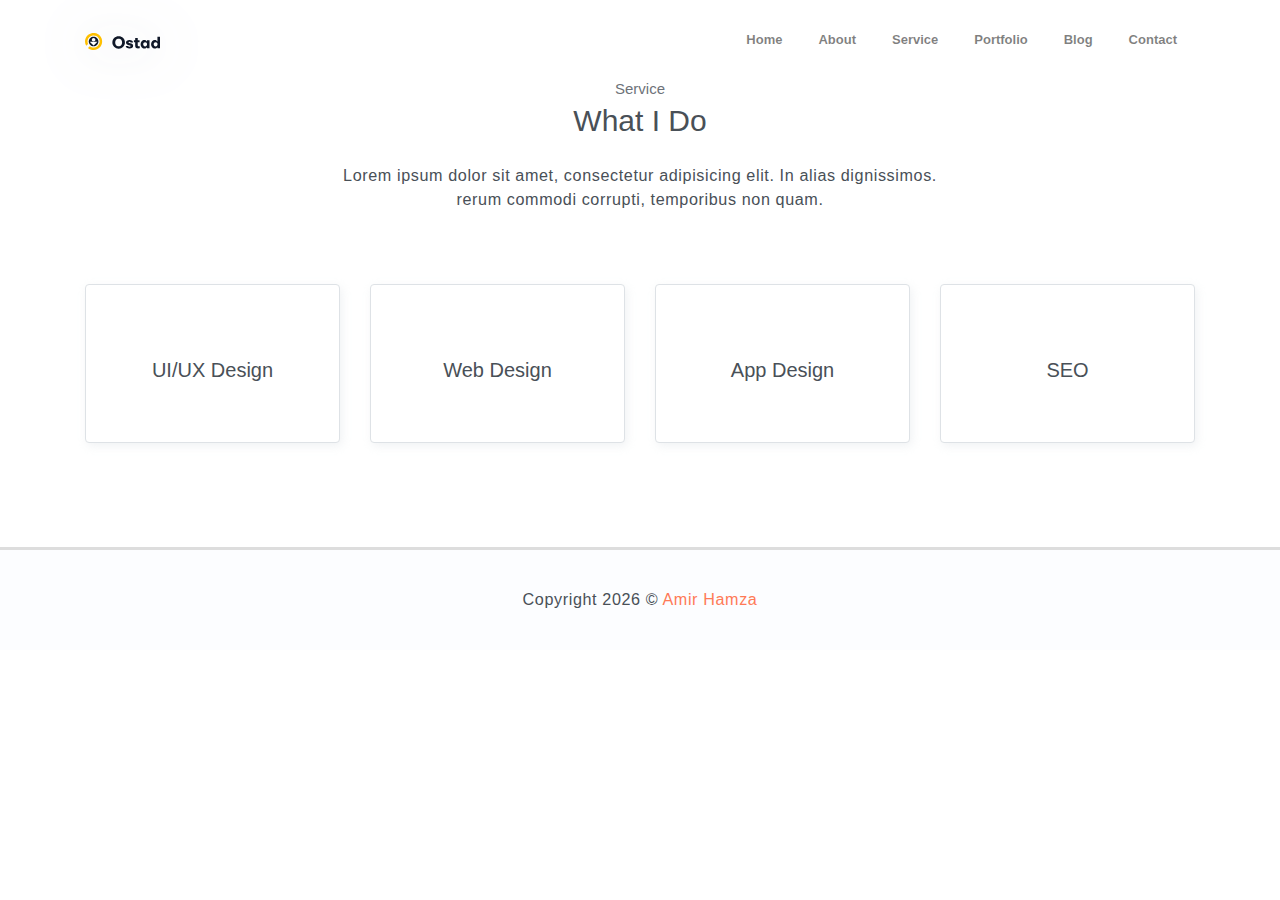
<file: Assignment_10_final/service.html>
<!DOCTYPE html>
<html lang="en">
<head>
	<meta charset="utf-8">
    <meta name="viewport" content="width=device-width, initial-scale=1, shrink-to-fit=no">
    <meta name="description" content="Start your development with Steller landing page.">
    <meta name="author" content="Devcrud">
    <title>Module-10 Assignment</title>
    
	<link rel="stylesheet" href="assets/css/bootstrap.css">
	<link rel="stylesheet" href="style.css">
</head>
<body data-spy="scroll" data-target=".navbar" data-offset="40" id="home">

    
    <nav class="navbar navbar-expand-lg navbar-light fixed-top" data-spy="affix" data-offset-top="0">
        <div class="container">
            <a class="navbar-brand" href="#"><img src="assets/imgs/logo.svg" alt=""></a>
            <button class="navbar-toggler" type="button" data-toggle="collapse" data-target="#navbarSupportedContent" aria-controls="navbarSupportedContent" aria-expanded="false" aria-label="Toggle navigation">
                <span class="navbar-toggler-icon"></span>
            </button>

            <div class="collapse navbar-collapse" id="navbarSupportedContent">
                <ul class="navbar-nav ml-auto align-items-center">
                    <li class="nav-item">
                        <a class="nav-link" href="home.html">Home</a>
                    </li>
                    <li class="nav-item">
                        <a class="nav-link" href="about.html">About</a>
                    </li>
                    <li class="nav-item">
                        <a class="nav-link" href="service.html">Service</a>
                    </li>                   
                    <li class="nav-item">
                        <a class="nav-link" href="portfoliio.html">Portfolio</a>
                    </li>
                    <li class="nav-item">
                    
                    </li>
                    <li class="nav-item">
                        <a class="nav-link" href="blog.html">Blog</a>
                    </li>
                    <li class="nav-item">
                        <a class="nav-link" href="contact.html">Contact</a>
                    </li>
                    <li class="nav-item">
                        
                    </li>
                </ul>
            </div>
        </div>          
    </nav>
    <!-- End of page navibation -->

 
 <!-- Service section -->
 <style>section{border-bottom: 3px solid #ddd;}</style>
    <section id="service" class="section">
        <div class="container text-center">
            <h6 class="subtitle">Service</h6>
            <h6 class="section-title mb-4">What I Do</h6>
            <p class="mb-5 pb-4">Lorem ipsum dolor sit amet, consectetur adipisicing elit. In alias dignissimos. <br> rerum commodi corrupti, temporibus non quam.</p>
    
            <div class="row">
                <div class="col-sm-6 col-md-3 mb-4">
                    <div class="custom-card card border">
                        <div class="card-body">
                            <i class="icon ti-crown"></i>
                            <h5>UI/UX Design</h5>
                        </div>
                    </div>
                </div>
                <div class="col-sm-6 col-md-3 mb-4">
                    <div class="custom-card card border">
                        <div class="card-body">
                            <i class="icon ti-desktop"></i>
                            <h5>Web Design</h5>
                        </div>
                    </div>
                </div>
                <div class="col-sm-6 col-md-3 mb-4">
                    <div class="custom-card card border">
                        <div class="card-body">
                            <i class="icon ti-mobile"></i>
                            <h5>App Design</h5>
                        </div>
                    </div>
                </div>
                <div class="col-sm-6 col-md-3 mb-4">
                    <div class="custom-card card border">
                        <div class="card-body">
                            <i class="icon ti-bar-chart"></i>
                            <h5>SEO</h5>
                        </div>
                    </div>
                </div>
            </div>
        </div>
    </section>
 <!-- End of Sectoin -->
 
     
    
    <!-- Page Footer -->
    <footer class="page-footer">
        <div class="container">
            <div class="row align-items-center">
                <div class="col-sm-12 text-center">
                    <p>Copyright <script>document.write(new Date().getFullYear())</script> &copy; <a href="" target="_blank">Amir Hamza</a></p>
                </div>
                <!-- <div class="col-sm-6">
                    <div class="socials">
                        <a class="social-item" href="javascript:void(0)"><i class="ti-facebook"></i></a>
                        <a class="social-item" href="javascript:void(0)"><i class="ti-google"></i></a>
                        <a class="social-item" href="javascript:void(0)"><i class="ti-github"></i></a>
                        <a class="social-item" href="javascript:void(0)"><i class="ti-twitter"></i></a>
                    </div>
                </div> -->
            </div>
        </div>
    </footer> 
    <!-- End of page footer -->
	
	<!-- core  -->
    <script src="assets/vendors/jquery/jquery-3.4.1.js"></script>
    <script src="assets/vendors/bootstrap/bootstrap.bundle.js"></script>
    <!-- bootstrap 3 affix -->
	<script src="assets/vendors/bootstrap/bootstrap.affix.js"></script>

    <!-- steller js -->
    <script src="assets/js/bootstrap.js"></script>

</body>
</html>
</file>
<file: Assignment_10_final/style.css>
/* body{
    background: red;
    z-index: 111;
} */



.navbar {
  padding: 0;
  min-height: 80px;
  -webkit-transition: all 0.3s;
  transition: all 0.3s;
  background: #fff;
}
@media (max-width: 767.98px) {
  .navbar {
    padding: 0 20px;
  }
}

.navbar .navbar-nav {
    height: auto;
  }
  
  .navbar .navbar-nav .nav-link {
    font-size: 13px;
    font-weight: bold;
    margin: 0 10px;
    -webkit-transition: all 0.3s;
    transition: all 0.3s;
  }
  
  .navbar .navbar-nav .nav-link.active {
    color: #ff7a57;
  }
  
  .navbar .navbar-nav .btn {
    min-width: 120px;
  }
  
  .navbar.affix {
    box-shadow: 0 6px 15px rgba(206, 212, 218, 0.3);
  }






  .navbar .navbar-brand img {
    width: 75px;
    -webkit-filter: drop-shadow(1px 2px 25px rgba(206, 212, 218, 0.9));
            filter: drop-shadow(1px 2px 25px rgba(206, 212, 218, 0.9));
  }









  .header {
    height: 94vh;
    min-height: 650px;
    border-bottom: 2px solid #dee2e6;
  }
  
  .header .container {
    height: 100%;
    display: -webkit-box;
    display: -ms-flexbox;
    display: -webkit-flex;
    display: flex;
    -webkit-box-align: center;
    -webkit-align-items: center;
        -ms-flex-align: center;
            align-items: center;
  }
  
  .header .container .infos {
    margin-top: 120px;
  }
  
  .header .container .infos .subtitle {
    margin-bottom: 0;
    font-size: 25px;
    font-weight: 500;
  }
  
  .header .container .infos .title {
    margin-bottom: 0px;
    font-size: 74px;
    font-weight: bold;
  }
  
  .header .container .infos p {
    margin-top: -5px;
    font-size: 22px;
  }
  
  .header .container .infos .btn {
    display: inline-block;
    margin: 0 2px;
  }
  
  .header .container .img-holder {
    height: 100%;
    -webkit-align-self: flex-end;
        -ms-flex-item-align: end;
            align-self: flex-end;
    -webkit-box-flex: 1;
    -webkit-flex-grow: 1;
        -ms-flex-positive: 1;
            flex-grow: 1;
    display: -webkit-box;
    display: -ms-flexbox;
    display: -webkit-flex;
    display: flex;
    -webkit-box-align: end;
    -webkit-align-items: flex-end;
        -ms-flex-align: end;
            align-items: flex-end;
    padding-left: 0px;
  }
  
  .header .container .img-holder img {
    width: 100%;
    max-width: 620px;
    -webkit-filter: drop-shadow(0 -4px 20px rgba(206, 212, 218, 0.4));
            filter: drop-shadow(0 -4px 20px rgba(206, 212, 218, 0.4));
    margin-left: auto;
    margin-right: -2rem;
  }
  
  @media (max-width: 991.98px) {
    .header .container {
      -webkit-box-pack: center;
      -webkit-justify-content: center;
          -ms-flex-pack: center;
              justify-content: center;
    }
    .header .container .infos {
      margin-top: 0;
    }
    .header .container .img-holder {
      display: none;
    }
  }
  
  .header .widget {
    position: relative;
    max-width: 650px;
    width: 95%;
    margin: 0 auto;
    border-radius: 50px;
    display: -webkit-box;
    display: -ms-flexbox;
    display: -webkit-flex;
    display: flex;
    border: 1px solid #dee2e6;
    padding: 20px 0;
    margin-top: -50px;
    z-index: 999;
    background: #fff;
    box-shadow: 0 0 30px rgba(173, 181, 189, 0.4);
  }
  
  .header .widget .widget-item {
    -webkit-box-flex: 1;
    -webkit-flex-grow: 1;
        -ms-flex-positive: 1;
            flex-grow: 1;
    -webkit-flex-basis: 0;
        -ms-flex-preferred-size: 0;
            flex-basis: 0;
    text-align: center;
    border-right: 1px solid #dee2e6;
  }
  
  .header .widget .widget-item:last-child {
    border-right: 0;
  }
  
  .header .widget .widget-item h2, .header .widget .widget-item p {
    margin: 0;
  }
  
  .header .widget .widget-item p {
    opacity: .7;
    font-size: 14px;
  }
  
  @media (max-width: 767.98px) {
    .header .widget {
      padding: 10px;
      margin-top: -32px;
    }
    .header .widget .widget-item h2 {
      font-size: 20px;
    }
    .header .widget .widget-item p {
      font-size: 13px;
    }
  }
  
  .header-title {
    font-size: 2.4rem;
    font-weight: bold;
    opacity: .8;
  }
  
  .header-mini {
    min-height: 24rem;
    height: 24rem;
    display: -webkit-box;
    display: -webkit-flex;
    display: -ms-flexbox;
    display: flex;
    -webkit-box-orient: vertical;
    -webkit-box-direction: normal;
    -webkit-flex-direction: column;
        -ms-flex-direction: column;
            flex-direction: column;
    -webkit-box-align: center;
    -webkit-align-items: center;
        -ms-flex-align: center;
            align-items: center;
    -webkit-box-pack: center;
    -webkit-justify-content: center;
        -ms-flex-pack: center;
            justify-content: center;
    text-align: center;
    padding: 1rem;
    background: #ffcbbd;
  }
  
  .section {
    position: relative;
    padding: 5rem 0;
  }
  
  .section:nth-child(even) {
    background: white;
  }
  
  .section.bg-white {
    background-color: #fff;
  }
  
  .section.bg-gray {
    background: white;
  }
  
















  .img-thumbnail {
    padding: 0.25rem;
    background-color: #fff;
    border: 1px solid #dee2e6;
    border-radius: 0.25rem;
    max-width: 100%;
    height: auto;
  }




  .custom-card {
    border-radius: 0.25rem;
    -webkit-transition: all 0.3s;
    transition: all 0.3s;
  }
  
  .custom-card .card-body {
    padding: 55px 0;
  }
  
  .custom-card .card-body i {
    display: block;
    font-size: 40px;
    margin-bottom: 18px;
    color: #ff7a57;
  }
  
  .custom-card:hover, .custom-card:active {
    background: #ff7a57;
    color: #fff;
  }
  
  .custom-card:hover i, .custom-card:active i {
    color: #fff;
  }

  .navbar .navbar-nav .nav-link.active {
    color: #ff7a57;
}


#navbarSupportedContent ul li a:hover {color:#ff7a57;}
#navbarSupportedContent ul li a:active {
  color: yellow;
  background-color: transparent;
  text-decoration: underline;
}
#navbarSupportedContent ul li a:active {
  color: yellow;
  background-color: transparent;
  text-decoration: underline;
}










  .img-wrapper {
    position: relative;
    border-radius: 0.25rem;
    overflow: hidden;
    margin-bottom: 30px;
    display: block;
    display: block;
  }
  
  .img-wrapper img {
    position: relative;
    width: 100%;
    z-index: 8;
  }
  
  .img-wrapper .overlay {
    background: rgba(255, 122, 87, 0.7);
    position: absolute;
    left: 0;
    bottom: 100%;
    width: 100%;
    height: 100%;
    z-index: 9;
    visibility: hidden;
    opacity: 0;
    -webkit-transition: all 0.4s;
    transition: all 0.4s;
  }
  
  .img-wrapper .overlay .overlay-infos {
    position: absolute;
    top: 0%;
    left: 50%;
    -webkit-transform: translate(-50%, -50%);
        -ms-transform: translate(-50%, -50%);
            transform: translate(-50%, -50%);
    -webkit-transition: all 0.3s;
    transition: all 0.3s;
    -webkit-transition-delay: .2s;
            transition-delay: .2s;
    color: #fff;
  }
  
  .carousel-indicators li {
    box-sizing: content-box;
    -webkit-box-flex: 0;
    -webkit-flex: 0 1 auto;
        -ms-flex: 0 1 auto;
            flex: 0 1 auto;
    width: 30px;
    height: 3px;
    margin-right: 3px;
    margin-left: 3px;
    text-indent: -999px;
    cursor: pointer;
    background-color: #fff;
    background-clip: padding-box;
    border-top: 10px solid transparent;
    border-bottom: 10px solid transparent;
    opacity: .5;
    -webkit-transition: opacity 0.6s ease;
    transition: opacity 0.6s ease;
  }









 





  .socials {
    display: -webkit-box;
    display: -ms-flexbox;
    display: -webkit-flex;
    display: flex;
  }
  
  .socials .social-item {
    display: block;
    margin: 0 5px;
    width: 40px;
    height: 40px;
    border-radius: 50%;
    border: 2px solid #ff7a57;
    color: #ff7a57;
    text-align: center;
    line-height: 40px;
    -webkit-transition: all 0.3s;
    transition: all 0.3s;
    text-decoration: none;
  }
  
  .socials .social-item:hover {
    background: #ff7a57;
    color: #fff;
  }







  .progress {
    background: #eaf0fc;
    border-radius: 0.2rem;
    height: 3px;
    margin-bottom: 30px;
  }
  
  .progress .progress-bar {
    position: relative;
    height: 100%;
    text-align: left;
  }
  
  .progress .progress-bar span {
    font-size: 13px;
    font-weight: bold;
    position: absolute;
    opacity: .7;
    bottom: 18px;
    right: -14px;
  }
  
  .progress .progress-bar:after {
    content: '';
    display: block;
    position: absolute;
    top: -5px;
    right: -4px;
    width: 13px;
    height: 13px;
    border-radius: 50%;
    background: #ff7a57;
    box-shadow: 0 0 10px rgba(255, 122, 87, 0.5);
  }







 





  .contact {
    position: relative;
    border-radius: 0.3rem;
    border: 1px solid 1px;
    box-shadow: 1px 2px 6px rgba(173, 181, 189, 0.5);
    padding: 0 30px 0 25px;
    display: -webkit-box;
    display: -ms-flexbox;
    display: -webkit-flex;
    display: flex;
    max-width: 1000px;
    margin: 0 auto 150px;
    z-index: 99;
    background: #fff;
  }
  
  .contact .form {
    -webkit-box-flex: 1;
    -webkit-flex-grow: 1;
        -ms-flex-positive: 1;
            flex-grow: 1;
    border-right: 1px solid #dee2e6;
    padding: 35px 30px 35px 0;
  }
  
  .contact .form form {
    margin-top: 30px;
  }
  
  .contact .contact-infos {
    -webkit-align-self: center;
        -ms-flex-item-align: center;
            align-self: center;
    margin-left: 30px;
    min-width: 350px;
  }
  
  .contact .contact-infos .item {
    display: -webkit-box;
    display: -ms-flexbox;
    display: -webkit-flex;
    display: flex;
    -webkit-flex-wrap: wrap;
        -ms-flex-wrap: wrap;
            flex-wrap: wrap;
  }
  
  .contact .contact-infos .item i {
    display: block;
    width: 40px;
    font-size: 16px;
    color: primary;
    width: 37px;
    height: 37px;
    border-radius: 50%;
    border: 1px solid #ff7a57;
    line-height: 34px;
    text-align: center;
    padding: 0 !important;
    color: #ff7a57;
    margin-right: 15px;
  }
  
  .contact .contact-infos .item div {
    border-bottom: 1px solid #dee2e6;
    margin-bottom: 25px;
    -webkit-box-flex: 1;
    -webkit-flex-grow: 1;
        -ms-flex-positive: 1;
            flex-grow: 1;
  }
  
  .contact .contact-infos .item div h5 {
    margin-bottom: 10px;
    opacity: .9;
  }
  
  .contact .contact-infos .item div p {
    opacity: .7;
    font-size: 15px;
    margin-bottom: 4px;
  }



  .btn-block {
    display: block;
    width: 100%;
  }
  .btn {
    font-size: 14px;
    font-weight: bold;
  }
  
  .btn.btn-primary {
    color: #fff;
  }
  
  .btn.rounded {
    border-radius: 50px !important;
  }
  
  .btn.w-sm {
    min-width: 100px;
  }
  
  .btn.w-md {
    min-width: 130px;
  }
  
  .btn.w-lg {
    min-width: 160px;
  }



  
  @media (max-width: 991.98px) {
    .contact {
      -webkit-box-orient: vertical;
      -webkit-box-direction: normal;
      -webkit-flex-direction: column;
          -ms-flex-direction: column;
              flex-direction: column;
      padding: 20px;
    }
    .contact .form {
      margin: 0 0 20px 0;
      padding: 0;
      border-right: 0;
    }
    .contact .contact-infos {
      display: none;
    }
  }
  .form-group {
    margin-bottom: 1rem;
  }



















  #map {
    position: absolute;
    bottom: 0;
    left: 0;
    width: 100%;
    height: 50%;
  }
  
  #map iframe {
    width: 100%;
    height: 100%;
    border: 0;
  }











  .page-footer {
    background: #fcfdff;
  }
  
  .page-footer .row {
    height: 100px;
  }
  
  .page-footer p {
    margin-bottom: 0;
  }
  
  .page-footer .socials {
    max-width: 210px;
    margin-left: auto;
  }
  
  .page-footer .socials .social-item {
    margin-left: auto;
  }
  
  @media (max-width: 767.98px) {
    .page-footer {
      padding: 20px 0;
    }
    .page-footer .row {
      text-align: center;
    }
    .page-footer .row .socials {
      margin: auto;
    }
  }
</file>
